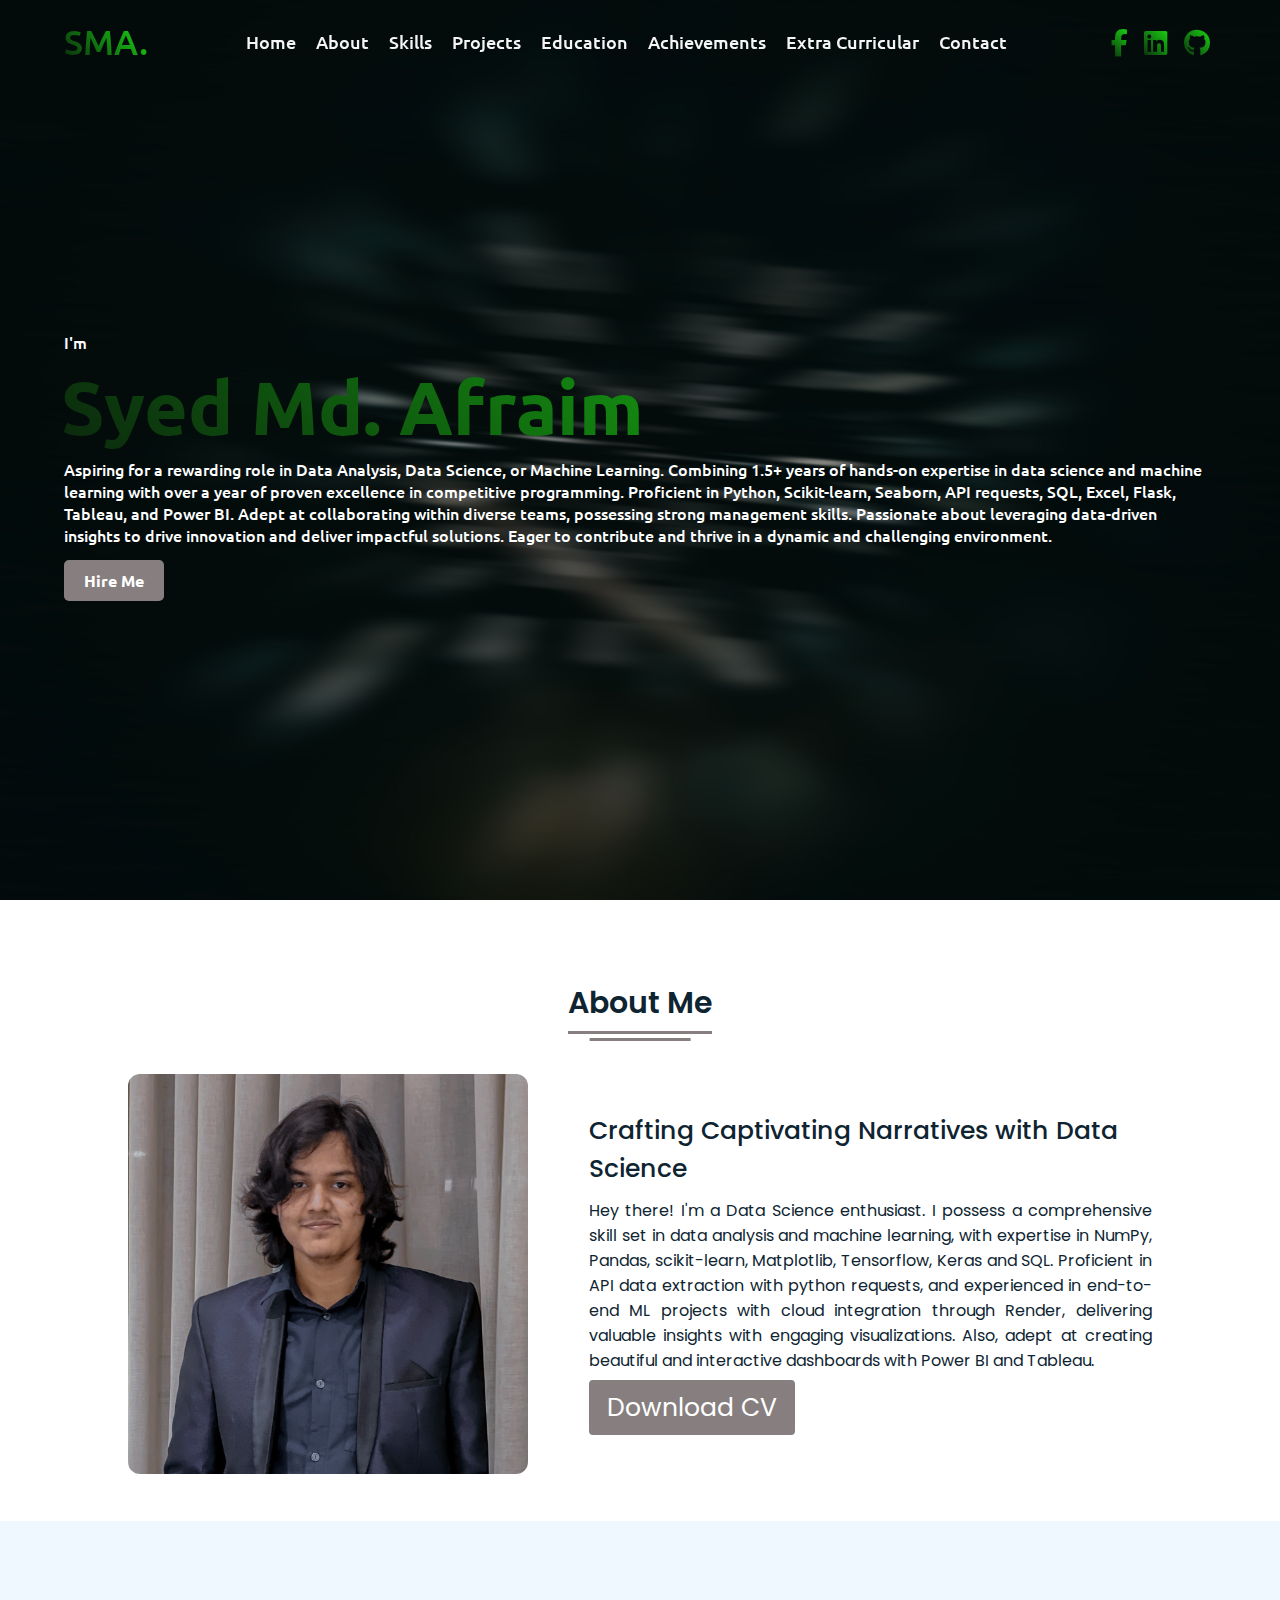
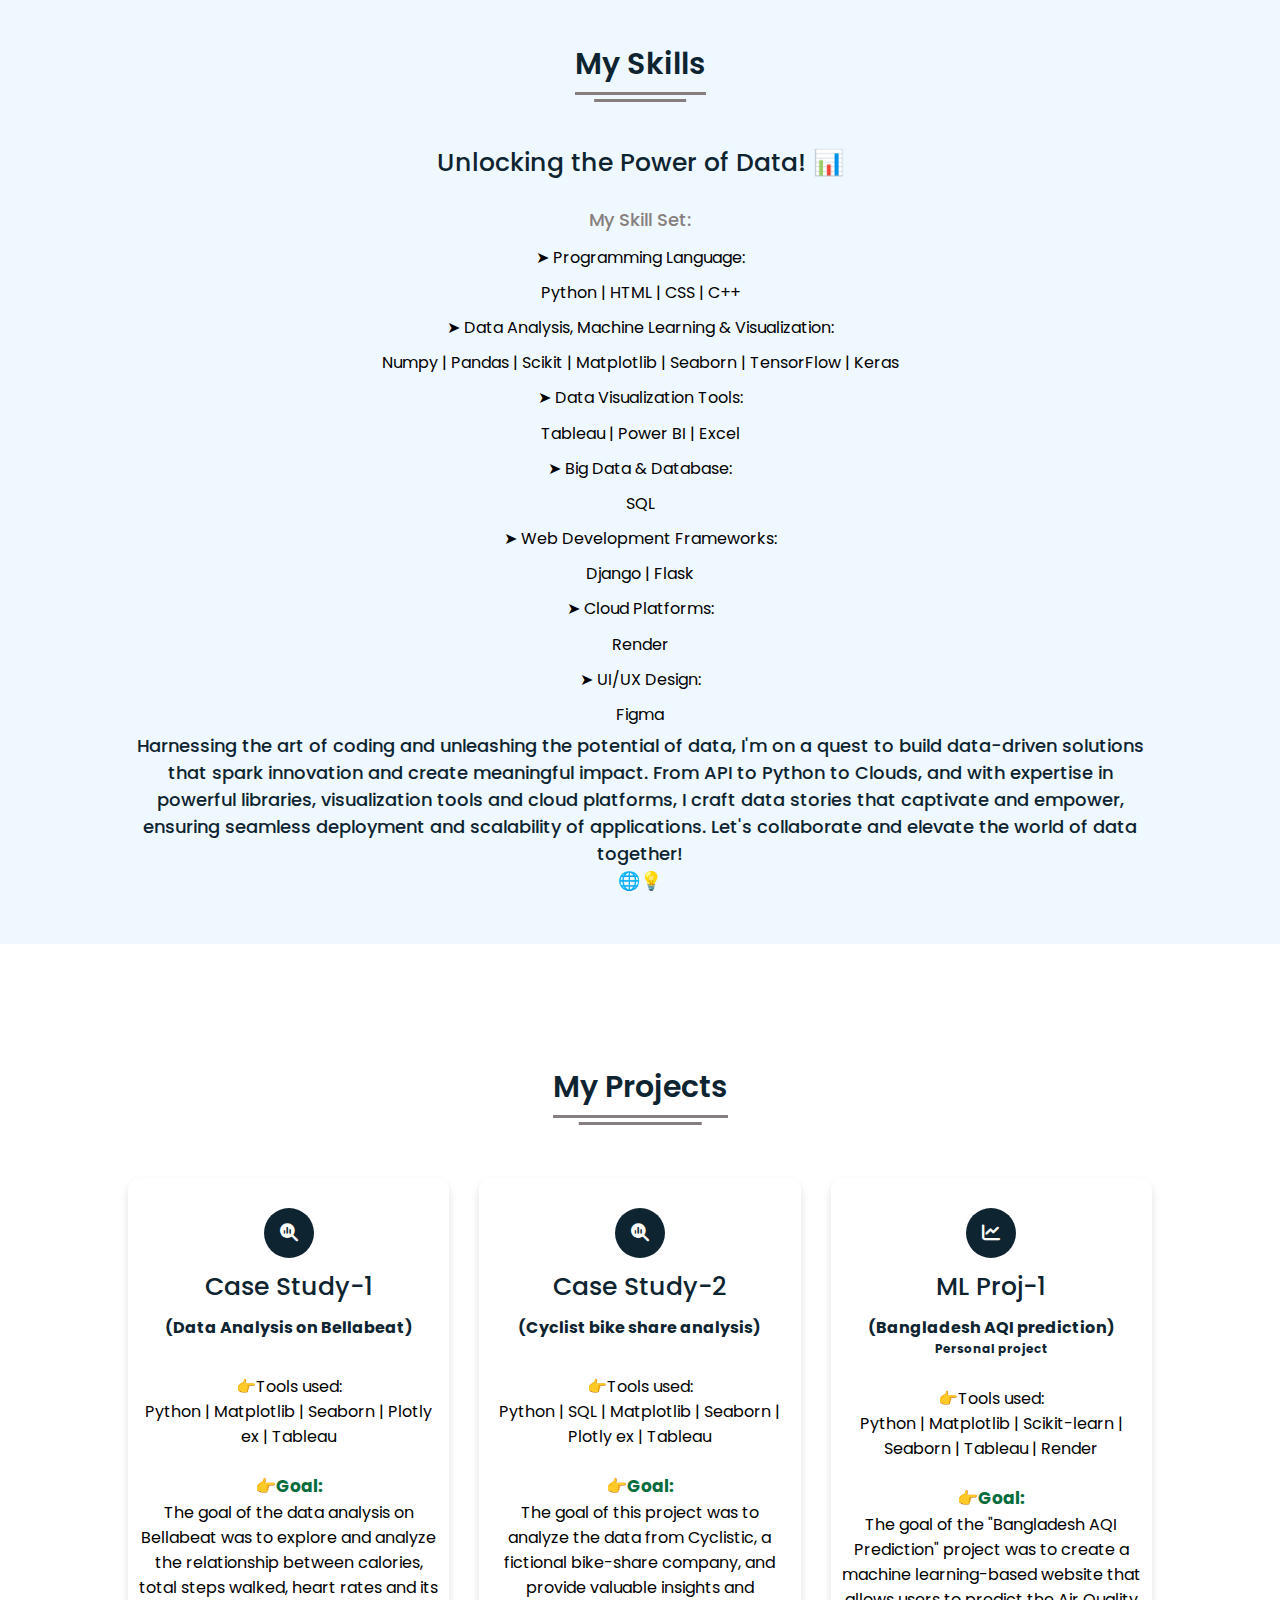
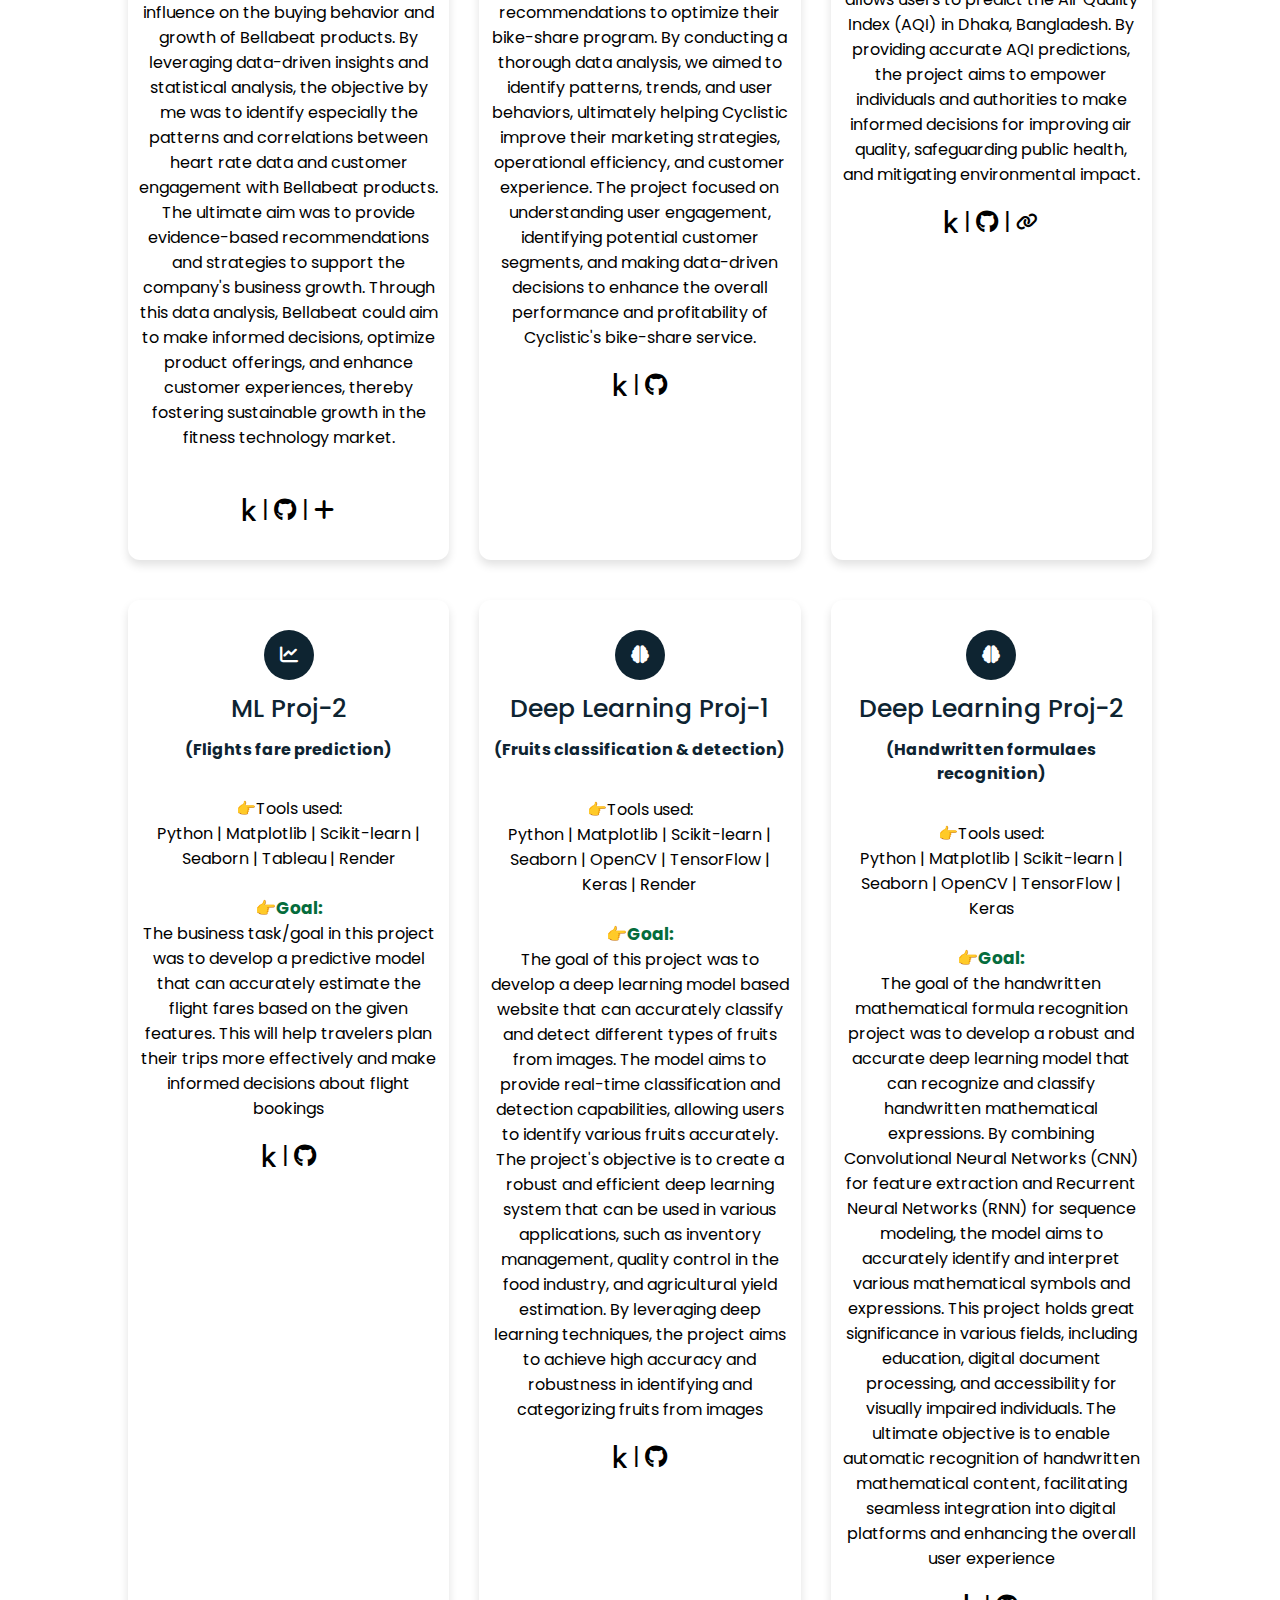
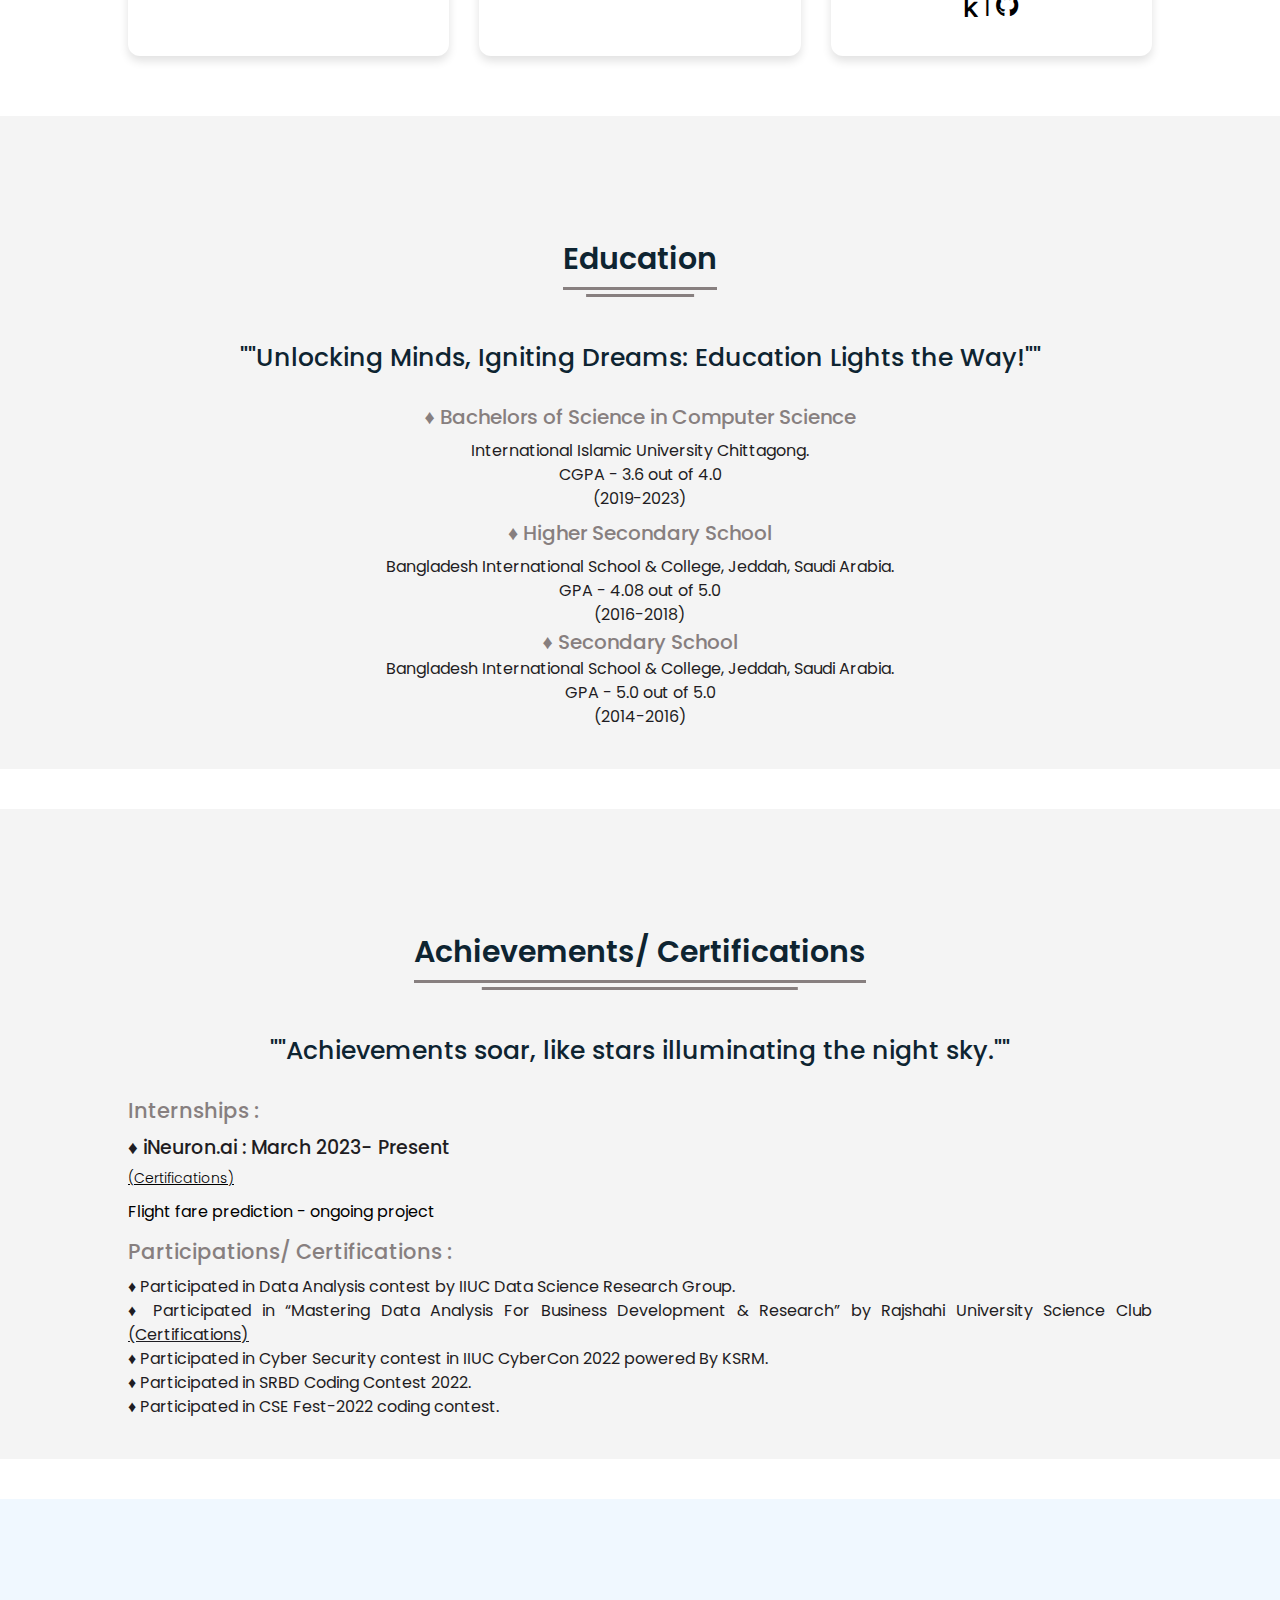
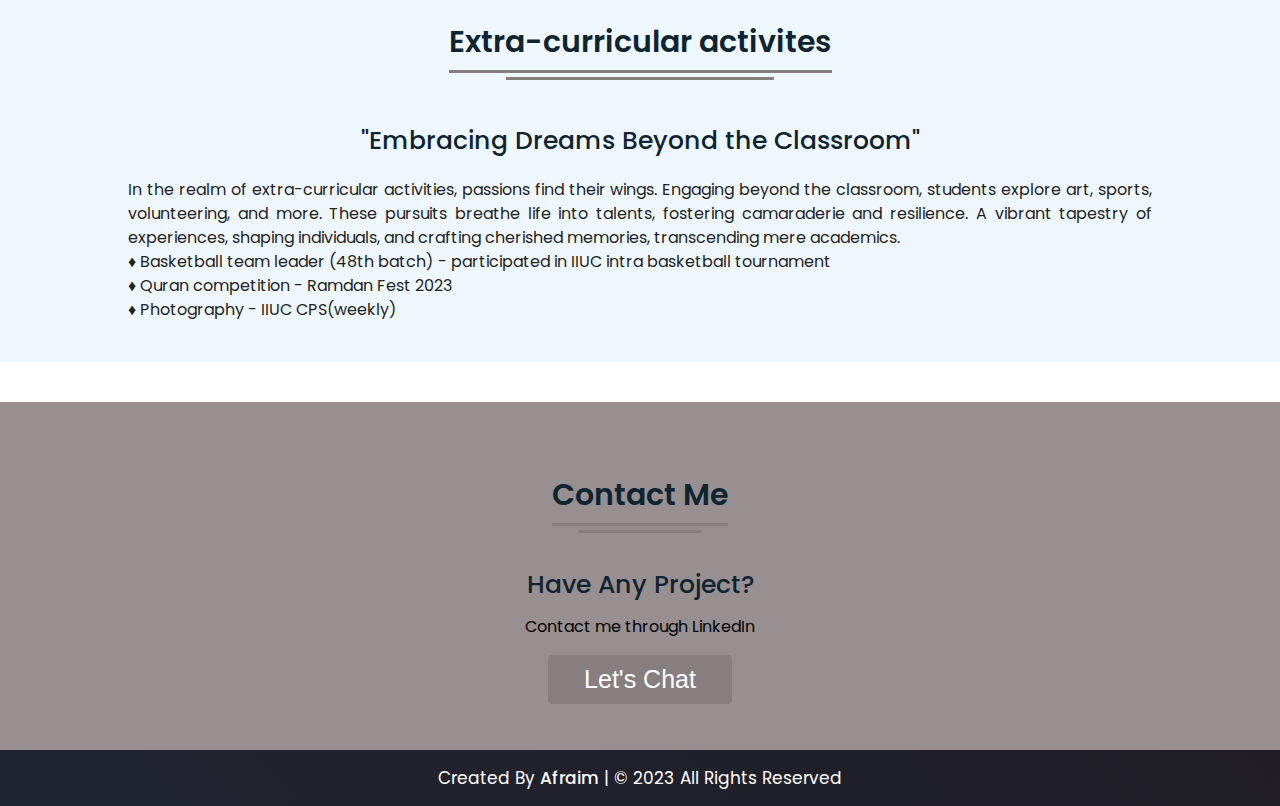
<file: index.html>
<!DOCTYPE html>

<html lang="en" dir="ltr">
  <head>
    <meta charset="UTF-8" />
    <title>Afraim- Portfolio</title>
    <link rel="icon" href="pdfs\favv.ico" type="image/x-icon">
    <link rel="shortcut icon" href="pdfs\favv.ico" type="image/x-icon">

    <link rel="stylesheet" href="style.css" />
    <!-- Fontawesome CDN Link -->
    <link rel="stylesheet" href="https://cdnjs.cloudflare.com/ajax/libs/font-awesome/6.4.0/css/all.min.css" />
    <meta name="viewport" content="width=device-width, initial-scale=1.0" />
  </head>
  <body>
    <!-- Move to up button -->
    <div class="scroll-button">
      <a href="#home"><i class="fas fa-arrow-up"></i></a>
    </div>
    <!-- navgation menu -->
    <nav>
      <div class="navbar">
        <div class="logo"><a href="#home">SMA.</a></div>
        <ul class="menu">
          <li><a href="#home">Home</a></li>
          <li><a href="#about">About</a></li>
          <li><a href="#skills">Skills</a></li>
          <li><a href="#services">Projects</a></li>
          <li><a href="#edu">Education</a></li>
          <li><a href="#achievements">Achievements</a></li>
          <li><a href="#exc">Extra Curricular</a></li>
          <li><a href="#contact">Contact</a></li>
          <div class="cancel-btn">
            <i class="fas fa-times"></i>
          </div>
        </ul>
        
        <div class="media-icons">
          <a href="https://www.facebook.com/Afraim.bs/"><i class="fab fa-facebook-f"></i></a>
          <a href="https://www.linkedin.com/in/smafraim/"><i class="fab fa-linkedin"></i></a>
          <a href="https://github.com/smafraim"><i class="fab fa-github"></i></a>
        </div>
      </div>
      <div class="menu-btn">
        <i class="fas fa-bars"></i>
      </div>
    </nav>

    <!-- Home Section Start -->
    <section class="home" id="home">
      <div class="home-content">
        <div class="text">
          <div class="text-three">I'm</div>
          <div class="text-two">Syed Md. Afraim</div>
       
            <div class="text-three">
              <p>
                Aspiring for a rewarding role in Data Analysis, Data Science, or Machine Learning. Combining 1.5+ years of hands-on expertise in data science and machine learning with
                over a year of proven excellence in competitive programming. Proficient in Python, Scikit-learn,
                Seaborn, API requests, SQL, Excel, Flask, Tableau, and Power BI. Adept at collaborating
                within diverse teams, possessing strong management skills. Passionate about leveraging data-driven
                insights to drive innovation and deliver impactful solutions. Eager to contribute and thrive in
                a dynamic and challenging environment.
              </p>
            </div>
          
          
        <div class="button">
          <a href="mailto:syedmohammadafraim@gmail.com" class="hire-button">Hire Me</a>
        </div>
      </div>
    </section>

    <!-- About Section Start -->
    <section class="about" id="about">
      <div class="content">
        <div class="title"><span>About Me</span></div>
        <div class="about-details">
          <div class="left">
            <img src="Images/about.jpg" alt="" />
          </div>
          <div class="right">
            <div class="topic">Crafting Captivating Narratives with Data Science</div>
            <p>
              Hey there! I'm a Data Science enthusiast. I possess a comprehensive skill set in data analysis
               and machine learning, with expertise in NumPy, Pandas, scikit-learn, Matplotlib, Tensorflow, Keras 
               and SQL. Proficient in API data extraction with python requests, and experienced in end-to-end ML projects with cloud integration through Render, delivering valuable insights with engaging visualizations. Also, adept at creating beautiful and interactive dashboards with Power BI and Tableau.
            </p>
            <div class="button">
              <a href="pdfs\SM_AfraimCV.pdf" download class="download-button">Download CV</a>
            </div>
          </div>
        </div>
      </div>
    </section>

    <!-- My Skill Section Start -->
    <!----section class="skills" id="skills"-->
    <!-- Section Tag and Other Div will same where we need to put same CSS -->
    <section class="skills" id="skills">
      <div class="content">
        
        <div class="title"><span>My Skills</span></div>
        
        <div class="skills-details">
          <div class="text">
            <div style="text-align: center;">

            <div class="topic">Unlocking the Power of Data! 📊</div>
           
            <div style="text-align: center; font-size: 18px; color: #877F7F; font-weight: 450;">
              My Skill Set:
              </div>
              <ul>
              ➤ Programming Language:</br>
Python | HTML | CSS | C++
            </br>
         
              ➤ Data Analysis, Machine Learning & Visualization:</br>
            
               Numpy |
               Pandas |
               Scikit |
               Matplotlib |
               Seaborn |
               TensorFlow |
               Keras
              

              </br>
              ➤ Data Visualization Tools:</br>
               Tableau |
               Power BI |
               Excel
              </br>
              ➤ Big Data & Database:</br>
              
              SQL
             </br>
              ➤ Web Development Frameworks: </br>
              Django | Flask
             </br>
              ➤ Cloud Platforms:</br>
Render
</br>
➤ UI/UX Design:</br>
               Figma</br>
              </ul>
               <div class="topic" style="text-align: center; font-size: 18px; font-weight: 450; line-height: 1.5;">
                <span>Harnessing the art of coding and unleashing the potential of data, 
                  I'm on a quest to build data-driven solutions that spark innovation 
                  and create meaningful impact. 
                  From API to Python to Clouds, and with expertise in powerful libraries, visualization tools and cloud platforms, 
                  I craft data stories that captivate and empower, 
                  ensuring seamless deployment and scalability of applications. Let's collaborate and elevate the world of data together!</br> 🌐💡</span>  

               </div>
            </div>
           
        </div>
      </div>
    </section>
    <!-- My Projects Section Start -->
    <section class="services" id="services">
      <div class="content">
        <div class="title"><span>My Projects</span></div>
        <div class="boxes">
          <div class="box">
            <div class="icon">
              <i class="fa-solid fa-magnifying-glass-chart fa-fade"></i>
            </div>
            <div class="topic">
            <a href="https://www.kaggle.com/code/syedmohammadafraim2/case-study-bellabeat-using-pythons-3d-plots">
            Case Study-1</a>
            </div>
            <div class="topic" style="text-align: center; font-size: 16px; font-weight: bold; line-height: 1.5;">
              <p>(Data Analysis on Bellabeat)</p> </br>
            </div>
              👉Tools used:</br>
            
            <p>
            Python | Matplotlib | Seaborn | Plotly ex | Tableau </br> </br>
            </p>            
            <div class="topic20">
              👉Goal:</br>
            </div>
            
            <p>
              
              The goal of the data analysis on Bellabeat was to explore and 
              analyze the relationship between calories, total steps walked, heart rates and its influence on the buying behavior 
              and growth of Bellabeat products. By leveraging data-driven insights and statistical analysis, 
              the objective by me was to identify especially the patterns and correlations between heart rate data and
               customer engagement with Bellabeat products. The ultimate aim was to provide evidence-based recommendations 
               and strategies to support the company's business growth. Through this data analysis, 
               Bellabeat could aim to make informed decisions, optimize product offerings, and enhance customer experiences, 
              thereby fostering sustainable growth in the fitness technology market.</br>
               </br>
              </p>
            <p><div class="media-icons">
              <a href = "https://www.kaggle.com/code/syedmohammadafraim2/case-study-bellabeat-using-pythons-3d-plots"><i class="fa-brands fa-kaggle fa-flip"></i></a>    |
              <a href= "https://github.com/smafraim/Data-Analytics-Bellabeat-Case-Study"><i class="fa-brands fa-github" ></i></a> |
              <a href= "https://public.tableau.com/app/profile/syed.mohammad.afraim/viz/BellabeatDataAnalysisCaseStudy_16906532777260/CoverPage"><i class="fa-solid fa-plus"></i></a>
            </div> </p>
          </div>
          <div class="box">
            <div class="icon">
              <i class="fa-solid fa-magnifying-glass-chart fa-fade"></i>
            </div>
            <div class="topic">Case Study-2</div>
            <div class="topic" style="text-align: center; font-size: 16px; font-weight: bold; line-height: 1.5;">
              <p>(Cyclist bike share analysis)</p> </br>
            </div>
            
              👉Tools used:</br>
            
            <p>
              Python | SQL | Matplotlib | Seaborn | Plotly ex | Tableau </br> </br>
              </p>
              <div class="topic20">
               👉Goal:</br>
               </div>
               <p>
                The goal of this project was to analyze the data from Cyclistic, a fictional bike-share company, and provide valuable
                insights and recommendations to optimize their bike-share program. By conducting a thorough data analysis, we aimed
                to identify patterns, trends, and user behaviors, ultimately helping Cyclistic improve their marketing strategies,
                operational efficiency, and customer experience. The project focused on understanding user engagement, identifying
                potential customer segments, and making data-driven decisions to enhance the overall performance and profitability of
                Cyclistic's bike-share service.</p>
            <p><div class="media-icons">
              <a href = ""><i class="fa-brands fa-kaggle fa-flip"></i></a>    |
              <a href= ""><i class="fa-brands fa-github"></i></a>
            </div> </p>
          </div>
          <div class="box">
            <div class="icon">
              <i class="fas fa-chart-line fa-fade"></i>
            </div>
            <div class="topic"><a href = "https://bd-aqi.onrender.com/">ML Proj-1</a></div>
            <div class="topic" style="text-align: center; font-size: 16px; font-weight: bold; line-height: 1.5;">
              <p>(Bangladesh AQI prediction)</p>
              <div class="topic" style="text-align: center; font-size: 12px; font-weight: bold; line-height: 1.5;">
                <p>Personal project</p></br>
              </div>
            </div>

            
              👉Tools used: </br>
             
            <p>
              Python | Matplotlib | Scikit-learn | Seaborn | Tableau | Render </br> </br>
              <div class= "topic20">
                👉Goal:</br>
              </div>
              The goal of the "Bangladesh AQI Prediction" project was to
              create a machine learning-based website that allows users to
              predict the Air Quality Index (AQI) in Dhaka, Bangladesh. By
              providing accurate AQI predictions, the project aims to empower
              individuals and authorities to make informed decisions for
              improving air quality, safeguarding public health, and mitigating
              environmental impact.
              </p>
              <p><div class="media-icons">
                <a href = "https://www.kaggle.com/code/syedmohammadafraim2/bangladesh-aqi-prediction"><i class="fa-brands fa-kaggle fa-flip"></i></a>    |
                <a href= "https://github.com/smafraim/BD_AQI"><i class="fa-brands fa-github"></i></a>    |
                <a href= "https://bd-aqi.onrender.com"><i class="fa-solid fa-link fa-xs"></i></a>
              </div> </p>
          </div>
          <div class="box">
            <div class="icon">
              <i class="fas fa-chart-line fa-fade"></i>
            </div>
            
            <div class="topic">ML Proj-2</div>
            <div class="topic" style="text-align: center; font-size: 16px; font-weight: bold; line-height: 1.5;">
              <p>(Flights fare prediction)</p></br>
              </div>
              👉Tools used:</br>
              <p>Python | Matplotlib | Scikit-learn | Seaborn | Tableau | Render </br> </br>
              </p> 
              <div class= "topic20">
                👉Goal:</br>
              </div>
              <p>
                The business task/goal in this project was to develop a predictive
                model that can accurately estimate the flight fares based on the
                given features. This will help travelers plan their trips more
                effectively and make informed decisions about flight bookings
  
              </p>
            <p><div class="media-icons">
              <a href = "https://www.kaggle.com/code/syedmohammadafraim2/flight-fare-prediction"><i class="fa-brands fa-kaggle fa-flip"></i></a>    |
              <a href= "https://github.com/smafraim/Flights-fare-prediction"><i class="fa-brands fa-github"></i></a>
            </div> </p>
          </div>
          <div class="box">
            <div class="icon">
              <i class="fas fa-brain fa-fade"></i>          
             </div>
            <div class="topic">Deep Learning Proj-1</div>
            <div class="topic" style="text-align: center; font-size: 16px; font-weight: bold; line-height: 1.5;">
              <p>(Fruits classification & detection)</p>
              </div>
           </br>
            
              👉Tools used:</br>
            <p>Python | Matplotlib | Scikit-learn | Seaborn | OpenCV | TensorFlow | Keras | Render
            </p> </br> 
            <div class= "topic20">
              👉Goal:</br>
            </div>
            <p>
              The goal of this project was to develop a deep learning model based website that can accurately classify and detect
different types of fruits from images. The model aims to provide real-time classification and detection capabilities,
allowing users to identify various fruits accurately. The project's objective is to create a robust and efficient deep
learning system that can be used in various applications, such as inventory management, quality control in the food
industry, and agricultural yield estimation. By leveraging deep learning techniques, the project aims to achieve high
accuracy and robustness in identifying and categorizing fruits from images

            </p>
            <p><div class="media-icons">
              <a href = ""><i class="fa-brands fa-kaggle fa-flip"></i></a>    |
              <a href= ""><i class="fa-brands fa-github"></i></a>
            </div> </p>
          </div>
          <div class="box">
            <div class="icon">
              <i class="fas fa-brain fa-fade"></i>          
            </div>
            <div class="topic">Deep Learning Proj-2</div>
            <div class="topic" style="text-align: center; font-size: 16px; font-weight: bold; line-height: 1.5;">
              <p>(Handwritten formulaes recognition)</p>
              </div>
          </br>
             👉Tools used:</br>
            <p>Python | Matplotlib | Scikit-learn | Seaborn | OpenCV | TensorFlow | Keras 
            </p> </br>
            <div class= "topic20">
              👉Goal:</br>
            </div>
            <p>
              The goal of the handwritten mathematical formula recognition project was to develop a robust and accurate deep
              learning model that can recognize and classify handwritten mathematical expressions. By combining Convolutional
              Neural Networks (CNN) for feature extraction and Recurrent Neural Networks (RNN) for sequence modeling, the model
              aims to accurately identify and interpret various mathematical symbols and expressions. This project holds great
              significance in various fields, including education, digital document processing, and accessibility for visually impaired
              individuals. The ultimate objective is to enable automatic recognition of handwritten mathematical content, facilitating
              seamless integration into digital platforms and enhancing the overall user experience

            </p>
            
            <p><div class="media-icons">
              <a href = "https://www.kaggle.com/code/syedmohammadafraim2/handwritten-formulaes-recognition"><i class="fa-brands fa-kaggle fa-flip"></i></a>    |
              <a href= "https://github.com/smafraim/Neural-Network/blob/main/Mathematical%20formulas%20recognition/Mathematical%20Formulas%20recognition%20using%20CNN%20%26%20RNN.ipynb"><i class="fa-brands fa-github"></i></a>
            </div> </p>
          </div>
        </div>
      </div>
    </section>
     <!-- My education Section Start -->
    <!-- Section Tag and Other Div will same where we need to put same CSS -->
    <section class="edu" id="edu">
      <div class="content">
        <div style="text-align: center;">
        <div class="title"><span>Education</span></div>
        <div class="edu-details">
          <div class="text">
            <div class="topic">""Unlocking Minds, Igniting Dreams: Education Lights the Way!""</div>
            <div style="text-align: centre; font-size: 20px; color: #877F7F; font-weight: 450;">
              ♦ Bachelors of Science in Computer Science
            </div>
              <div class = "font-weight: bold; font-size: 100px;">

              <p>
                International Islamic University Chittagong.</br>
                CGPA - 3.6 out of 4.0</br>
                (2019-2023)
              </p>
            
            </div>
            <div style="text-align: centre; font-size: 20px; color: #877F7F; font-weight: 450;">
              ♦ Higher Secondary School
            </div>
              <div class = "font-weight: bold; font-size: 100px;">

              <p>
                Bangladesh International School & College, Jeddah, Saudi Arabia.</br>
                GPA - 4.08 out of 5.0</br>
                (2016-2018)
              </p>
            
            </div>
          </div>
          <div style="text-align: centre; font-size: 20px; color: #877F7F; font-weight: 450;">
            ♦ Secondary School
          </div>
            <div class = "font-weight: bold; font-size: 100px;">

            <p>
              Bangladesh International School & College, Jeddah, Saudi Arabia.</br>
              GPA - 5.0 out of 5.0</br>
              (2014-2016)
            </p>
          
          </div>
            <div class="experience">
              <div class="num"></div>
              <div class="exp">
              </div>
              </div>
            </div>
          </div>
          
        </div>
      </div>
    </section>

     <!-- My Achievements Section Start -->
    <!-- Section Tag and Other Div will same where we need to put same CSS -->
    <section class="ach" id="achievements">
      <div class="content">
        <div style="text-align: center;">
        <div class="title"><span>Achievements/ Certifications</span></div>
        <div class="ach-details">
          <div class="text">
            <div class="topic">""Achievements soar, like stars illuminating the night sky.""</div>
            
              <div style="text-align: left; font-size: 21px; color: #877F7F; font-weight: 450;">
                Internships :
              </div>
                <div style="text-align: left; font-size: 19px; font-weight: 450;">
                
                <p>♦ iNeuron.ai : March 2023- Present</p>
                <div style="text-align: left; font-size: 14px; font-weight: 300;">
                  <a href= "pdfs\internship.pdf"> (Certifications) </a></br>
                </div>
                
              </div>
              <div style="text-align: left;">
              
                  Flight fare prediction - ongoing project
                </div>
                <div style="text-align: left; font-size: 21px; color: #877F7F; font-weight: 450;">
                  Participations/ Certifications :
                  </div>
                <p>
              ♦ Participated in Data Analysis contest by IIUC Data
              Science Research Group. </br>
              ♦ Participated in “Mastering Data Analysis For Business
              Development & Research” by Rajshahi University Science Club <a href= "pdfs\DS_RU.pdf"> (Certifications) </a></br>
              ♦ Participated in Cyber Security contest in IIUC CyberCon 2022 powered By KSRM. </br>
              ♦ Participated in SRBD Coding Contest 2022. </br>
              ♦ Participated in CSE Fest-2022 coding contest. </br>
             




            </p>
            
            </div>
          </div>
          
        </div>
      </div>
    </section>

 <!-- My exc Section Start -->
    <!-- Section Tag and Other Div will same where we need to put same CSS -->
    <section class="skills" id="exc">
      <div class="content">
        <div style="text-align: center;">
        <div class="title"><span>Extra-curricular activites</span></div>
        <div class="skills-details">
          <div class="text">
            <div class="topic">"Embracing Dreams Beyond the Classroom"</div>
            <p>In the realm of extra-curricular activities, passions find their wings. Engaging beyond the classroom, students explore art, sports, volunteering, and more. These pursuits breathe life into talents, fostering camaraderie and resilience. A vibrant tapestry of experiences, shaping individuals, and crafting cherished memories, transcending mere academics.</p>
            <p><a href= "https://www.facebook.com/photo?fbid=731863363879948&set=pcb.731863910546560">♦ Basketball team leader (48th batch) - participated in IIUC intra basketball tournament</a> </br>
              <a href= "pdfs\Quran_iiuc.pdf">♦ Quran competition - Ramdan Fest 2023</a></br>
              <a href= "https://www.facebook.com/photo/?fbid=4401255373309168&set=g.1214137961972764">♦ Photography - IIUC CPS(weekly)</a>


            </p>
            <div class="experience">
              <div class="num"></div>
              <div class="exp">
              </div>
              </div>
            </div>
          </div>
          
        </div>
      </div>
    </section>

    <!-- Contact Me section Start -->
    <section class="contact" id="contact">
      <div class="content">
        <div class="title"><span>Contact Me</span></div>
        <div class="text">
          <div class="topic">Have Any Project?</div>
          <p>Contact me through LinkedIn</p>
         
          <div class="button">
            <button><a href="https://www.linkedin.com/in/smafraim/chat/" download class="download-button" target="_blank"> Let's Chat</button></a>
          </div>
        </div>
      </div>
    </section>

    <!-- Footer Section Start -->
    <footer>
      <div class="text">
        <span>Created By <a href="#">Afraim</a> | &#169; 2023 All Rights Reserved</span>
      </div>
    </footer>

    <script src="script.js"></script>
  </body>
</html>
</file>
<file: style.css>
/* Google Font CDN Link */

@import url('https://fonts.googleapis.com/css2?family=Poppins:wght@400;500;600;700&family=Ubuntu:wght@400;500;700&display=swap');
*{
  margin: 0;
  padding: 0;
  box-sizing: border-box;
  text-decoration: none;
  scroll-behavior: smooth;
}




/* Custom Scroll Bar CSS */
::-webkit-scrollbar {
    width: 10px;
}
::-webkit-scrollbar-track {
    background: #f1f1f1;
}
::-webkit-scrollbar-thumb {
    background: #6e93f7;
    border-radius: 12px;
    transition: all 0.3s ease;
}

::-webkit-scrollbar-thumb:hover {
    background: #9fa7bd;
}
/* navbar styling */
nav{
  position: fixed;
  width: 100%;
  padding: 20px 0;
  z-index: 998;
  transition: all 0.3s ease;
  font-family: 'Ubuntu', sans-serif;
}
nav.sticky{
  background: linear-gradient(45deg, #212432, #1F1D23);
  padding: 13px 0;
}
nav .navbar{
  width: 90%;
  display: flex;
  justify-content: space-between;
  align-items: center;
  margin: auto;
}
nav .navbar .logo a{
  font-weight: 500;
  font-size: 35px;
  color: #9E9B9C;
  background: linear-gradient(45deg, #0b280d, #1be314);
  background-clip: text;
  -webkit-background-clip: text;
  color: transparent;
  transition: all 0.8s ease;
}
.navbar .logo a:hover{
  color: #87061b;
  background: none; 
}
nav.sticky .navbar .logo a{
  color: #f2f2f2;
}
nav .navbar .menu{
  display: flex;
  position: relative;
}
nav .navbar .menu li{
  list-style: none;
  margin: 0 10px;
}
.navbar .menu a{
  font-size: 18px;
  font-weight: 500;
  color: #f5f5f5;
  padding: 8px 0;
  transition: all 0.4s ease;
}
.navbar .menu a:hover{
  color: #2E3040;
}
nav.sticky .menu a{
  color: #FFF;
}
nav.sticky .menu a:hover{
  color: #0E2431;
}
.navbar .media-icons a{
  font-size: 27px;
  margin: 0 6px;
  font-weight: 500;
  color: #9E9B9C;
  background: linear-gradient(45deg, #0b280d, #1be314);
  background-clip: text;
  -webkit-background-clip: text;
  color: transparent;
  transition: all 0.8s ease;
}
nav.sticky .media-icons a:hover{
  color: #150431;
  background: none;
}

/* Side Navigation Menu Button CSS */
nav .menu-btn,
.navbar .menu .cancel-btn{
  position: absolute;
  color: #fff;
  right: 30px;
  top: 20px;
  font-size: 20px;
  cursor: pointer;
  transition: all 0.3s ease;
  display: none;
}
nav .menu-btn{
  color: rgb(11, 142, 70);

}
nav.sticky .menu-btn{
  color: #FFF;
}
.navbar .menu .menu-btn{
  color: #fff;
}

.blinking-cursor {
  font-size: 24px;
  color: #000;
  display: inline-block;
  animation: blink 1s step-end infinite;
}

/* home section styling */
.home{
  height: 100vh;
  width: 100%;
  background: url("Images/bg77.jpg") no-repeat;
  background-size: cover;
  background-position: center;
  background-attachment: fixed;
  font-family: 'Ubuntu', sans-serif;
}
.home .home-content{
  width: 90%;
  height: 100%;
  margin: auto;
  display: flex;
  flex-direction: column;
  justify-content: center;
}
.home .text-one{
  font-size: 25px;
  color:   #14bd2b
}
.home .text-two{
  font-weight: 500;
  font-size: 35px;
  color: #9E9B9C;
  background: linear-gradient(45deg, #0b280d, #1be314);
  background-clip: text;
  -webkit-background-clip: text;
  color: transparent;
  font-size: 75px;
  font-weight: 600;
  margin-left: -3px;
}
.home .text-three {
  font-size: 1
  px;
  font-weight: 450;
  margin: 5px 0;
  color: #ffffff;
}
.home .text-four{
  font-size: 23px;
  margin: 5px 0;
  color: #0E2431;
}
.home .button{
  margin: 14px 0;
}
.home .button button{
  outline: none;
  padding: 8px 16px;
  border-radius: 6px;
  font-size: 25px;
  font-weight: 400;
  background: #091128;
  color: #fff;
  cursor: pointer;
  border: 2px solid transparent;
  transition: all 0.4s ease;
}
.home .button button:hover{
  border-color: #40f467;
  background-color: #fff;
  color: #353A47;
}
/*hire button
/* Add any custom styles for the Hire Me button here */
/* Add any custom styles for the Hire Me button here */
.hire-button {
  display: inline-block;
  padding: 10px 20px;
  background-color: #877F7F;
  color: #ffffff;
  text-decoration: none;
  border-radius: 5px;
  font-weight: bold;
  transition: background-color 0.3s ease;
  
}

.hire-button:hover {
  background: linear-gradient(45deg, #08280a, #0e5f0b);
  background-clip: text;
  color: #fff;
  transform: scale(1.1);
}


/* About Section Styling */
/* Those Elements Where We Have Apply Same CSS,
 I'm Selecting Directly 'Section Tag' and 'Class'  */
section{
  padding-top: 40px;
}
section .content{
  width: 80%;
  margin: 40px auto;
  font-family: 'Poppins', sans-serif;
}
.about .about-details{
  display: flex;
  justify-content: space-between;
  align-items: center;
}
section .title{
  display: flex;
  justify-content: center;
  margin-bottom: 40px;
}
section .title span{
  color: #0E2431;
  font-size: 30px;
  font-weight: 600;
  position: relative;
  padding-bottom: 8px;
}
section .title span::before,
section .title span::after{
  content: '';
  position: absolute;
  height: 3px;
  width: 100%;
  background: #877F7F;
  left: 0;
  bottom: 0;
}
section .title span::after{
  bottom: -7px;
  width: 70%;
  left: 50%;
  transform: translateX(-50%);
}
.about .about-details .left{
  width: 45%;
}
.about .left img{
  height: 400px;
  width: 400px;
  object-fit: cover;
  border-radius: 12px;
}
.about-details .right{
  width: 55%;
}
section  .topic{
  color: #0E2431;
  font-size: 25px;
  font-weight: 500;
  margin-bottom: 10px;
}
.about-details .right p{
  text-align: justify;
  color: #0E2431;
}
section .button{
  margin: 16px 0;
}
section .button button{
  outline: none;
  padding: 8px 16px;
  border-radius: 4px;
  font-size: 25px;
  font-weight: 400;
  background: #877F7F;
  color: #fff;
  border: 2px solid transparent;
  cursor: pointer;
  transition: all 0.4s ease;
}
section .button button:hover{
  border-color: #3b3c3e;
  background-color: #fff;
  color: #000101;
}
/* Add any custom styles for the download button here */
.download-button {
  outline: none;
  padding: 8px 16px;
  border-radius: 4px;
  font-size: 25px;
  font-weight: 400;
  background: #877F7F;
  color: #fff;
  border: 2px solid transparent;
  cursor: pointer;
  transition: all 0.4s ease;
}

.download-button:hover {
  border-color: #3b3c3e;
  background: linear-gradient(45deg, #1c3245, #1F1D23);
  color: #ffffff;}

 /* My Skills CSS */

/* egulo ager*/
.skills{
  background: #F0F8FF;
}
.skills .content{
  padding: 40px 0;
}
.skills .skills-details{
  display: flex;
  justify-content: space-between;
  align-items: center;
}
.skills-details .text{
  color:  #000000;
  width: 100%;
  line-height: 2.2;
}

.skills-details p {
  color: #1f231d;
  text-align: justify;
  line-height: 1.5em;
}

.skills-details a {
  text-decoration: dotted;
  line-height: 1.5em;
  color: inherit; /* To remove the default blue color */
}

.skills-details a:hover {
  color: #108a3f; /* Color when hovering over the link */
}

.skills-details a:visited {
  color: inherit;
}


.skills .skills-details .experience{
 display: flex;
 align-items: center;
 margin: 0 10px;
}
.skills-details .experience .num{
 color: #0E2431;
 font-size: 80px;
}
.skills-details .experience .exp{
 color: #4b1d37;
 margin-left: 20px;
 font-size: 18px;
 font-weight: 500;
 margin: 0 6px;
}
.skills-details .boxes{
 width: 45%;
 display: flex;
 flex-wrap: wrap;
 justify-content: space-between;
}
.skills-details .box{
 width: calc(100% / 2 - 20px);
 margin: 20px 0;
}
.skills-details .boxes .topic{
 font-size: 20px;
 color: #4070f4;
}
.skills-details .boxes .per{
 font-size: 30px;
 color: #4d6012;
}
.skills-details .topic .text{
text-decoration: none;
}

/* My Services CSS */
services .topic {
  /* Add other styles for the div here */
  background-size: cover;
  background-position: center;
  background-repeat: no-repeat;
  width: 300px; /* Adjust the width as needed */
  height: 200px; /* Adjust the height as needed */
}

.services .boxes{
  display: flex;
  flex-wrap: wrap;
  justify-content: space-between;
}

.services .boxes .box{

  margin: 20px 0;
  width: calc(100% / 3 - 20px);
  text-align: center;
  border-radius: 12px;
  padding: 30px 10px;
  box-shadow: 0 5px 10px rgba(0, 0, 0, 0.12);
  cursor: default;
  transition: all 0.4s ease;
}
.services .boxes .box:hover{
  background: #0E2431;
  color: #f9f9f9;
}

.services .boxes .box .topic20{
  color: rgb(5, 108, 60);
  text-align: center; 
  font-size: 17px; 
  font-weight: bold; 
  line-height: 1.5;
}
.services .boxes .box .topic20:hover{
color :rgb(255, 255, 255);
}
.services .boxes .box .topic a{
  color: inherit;
}

.services .boxes .box .topic a:hover{
  text-decoration: underline;
}


.services .boxes .box .media-icons{
  height: 45px;
  width: 100px;
  
  text-align: center;
  line-height: 70px;
  font-size: 23px;
  margin: 0 auto 10px auto;
}
.services .boxes .box:hover .topic,
.services .boxes .box:hover p{
  color: #0e3112;
  transition: all 0.4s ease;
}
.services .boxes .box:hover .topic,
.services .boxes .box:hover p{
  color: #fff;
}
.services .boxes .box .icon{
  height: 50px;
  width: 50px;
  background: #0E2431;
  border-radius: 50%;
  text-align: center;
  line-height: 50px;
  font-size: 18px;
  color: #fff;
  margin: 0 auto 10px auto;
  transition: all 0.4s ease;
}
.boxes .box:hover .icon{
  background-color: #fff;
  color: #108a3f;
}
.services .boxes .box:hover .topic,
.services .boxes .box:hover p{
  color: #0E2431;
  transition: all 0.4s ease;
}
.services .boxes .box:hover .topic,
.services .boxes .box:hover p{
  color: #fff;
}
.services .boxes .box .media-icons a{
  color: inherit;
}
.services .boxes .box .media-icons a:hover {
  text-decoration: line-through;
}

/* education*/
/*achievements*/
.edu{
  background: #f4f4f4;
}
.edu .content{
  padding: 40px 0;
}
.edu .edu-details{
  
  justify-content: space-between;
  align-items: center;
}
.edu-details .text{
  color:  #000000;
  width: 100%;
  line-height: 2.2;
}

.edu-details p {
  color: #1F1D23;
  
  line-height: 1.5em;
}

.edu-details a {
  text-decoration: underline; color :#0b280d;
  line-height: 1.5em;
  color: inherit; /* To remove the default blue color */
}

.edu-details a:hover {
  color: #108a3f; /* Color when hovering over the link */
}

.edu-details a:visited {
  color: inherit;
}
/*achievements*/
.ach{
  background: #f4f4f4;
}
.ach .content{
  padding: 40px 0;
}
.ach .ach-details{
  display: flex;
  justify-content: space-between;
  align-items: center;
}
.ach-details .text{
  color:  #000000;
  width: 100%;
  line-height: 2.2;
}

.ach-details p {
  color: #1F1D23;
  text-align: justify;
  line-height: 1.5em;
}

.ach-details a {
  text-decoration: underline; color :#0b280d;
  line-height: 1.5em;
  color: inherit; /* To remove the default blue color */
}

.ach-details a:hover {
  color: #108a3f; /* Color when hovering over the link */
}

.ach-details a:visited {
  color: inherit;
}

/* Contact Me CSS */
.contact{
  background: #988F90;
}
.contact .content{
  margin: 0 auto;
  padding: 30px 0;
}
.contact .text{
  width: 80%;
  text-align: center;
  margin: auto;
}


/* Footer CSS */
footer{
  background: linear-gradient(45deg, #212432, #1F1D23);
  padding: 15px 0;
  text-align: center;
  font-family: 'Poppins', sans-serif;
}
footer .text span{
  font-size: 17px;
  font-weight: 400;
  color: #fff;
}
footer .text span a{
  font-weight: 500;
  color: #FFF;
}
footer .text span a:hover{
  text-decoration: underline;
}
/* Scroll TO Top Button CSS */
.scroll-button a{
  position: fixed;
  bottom: 20px;
  right: 20px;
  color: #fff;
  background: #3B3C4A;
  padding: 7px 12px;;
  font-size: 18px;
  border-radius: 6px;
  box-shadow: rgba(0, 0, 0, 0.15);
  display: none;
}
/* Responsive Media Query */
@media (max-width: 1190px) {
  section .content{
    width: 85%;
  }
}
@media (max-width: 1000px) {
  .about .about-details{
    justify-content: center;
    flex-direction: column;
  }
  .about .about-details .left{
    display: flex;
    justify-content: center;
    width: 100%;
  }
  .about-details .right{
    width: 90%;
    margin: 40px 0;
  }
  .services .boxes .box{
    margin: 20px 0;
    width: calc(100% / 2 - 20px);
  }
}
@media (max-width: 900px) {
  .about .left img{
    height: 350px;
    width: 350px;
  }
}

@media (max-width: 750px) {
  nav .navbar{
    width: 90%;
  }
  nav .navbar .menu{
    position: fixed;
    left: -100%;
    top: 0;
    background: linear-gradient(45deg, #1c3245, #1F1D23);
    height: 100vh;
    max-width: 400px;
    width: 100%;
    padding-top: 60px;
    flex-direction: column;
    align-items: center;
    transition: all 0.5s ease;
  }
  .navbar.active .menu{
    left: 0;
  }
  nav .navbar .menu a{
    font-size: 23px;
    display: block;
    color: #fff;
    margin: 10px 0;
  }
  nav.sticky .menu a:hover{
    color: #1F1D23;
  }
  nav .navbar .media-icons{
    display: none;
  }
  nav .menu-btn,
  .navbar .menu .cancel-btn{
    display: block;
  }
  .home .text-two{
    font-size: 48px;
    
  }
  .home .text-three{
    font-size: 13px;
    font-weight:250;
  }
  .skills .skills-details{
    align-items: center;
    justify-content: center;
    flex-direction: column;
  }
  .skills-details .text{
    width: 100%;
    margin-bottom: 50px;
  }
  .skills-details .boxes{
    justify-content: center;
    align-items: center;
    width: 100%;
  }
  .services .boxes .box{
    margin: 20px 0;
    width: 100%;
  }
  .contact .text{
    width: 100%;
}
}

@media (max-width: 500px){
  .home .text-two{
    font-size: 37px;
  }
  .home .text-three{
    font-size: 13px;
  }
  .skills-details .boxes .per{
    font-size: 50px;
    color: #c91f0c;
  }
}
</file>
